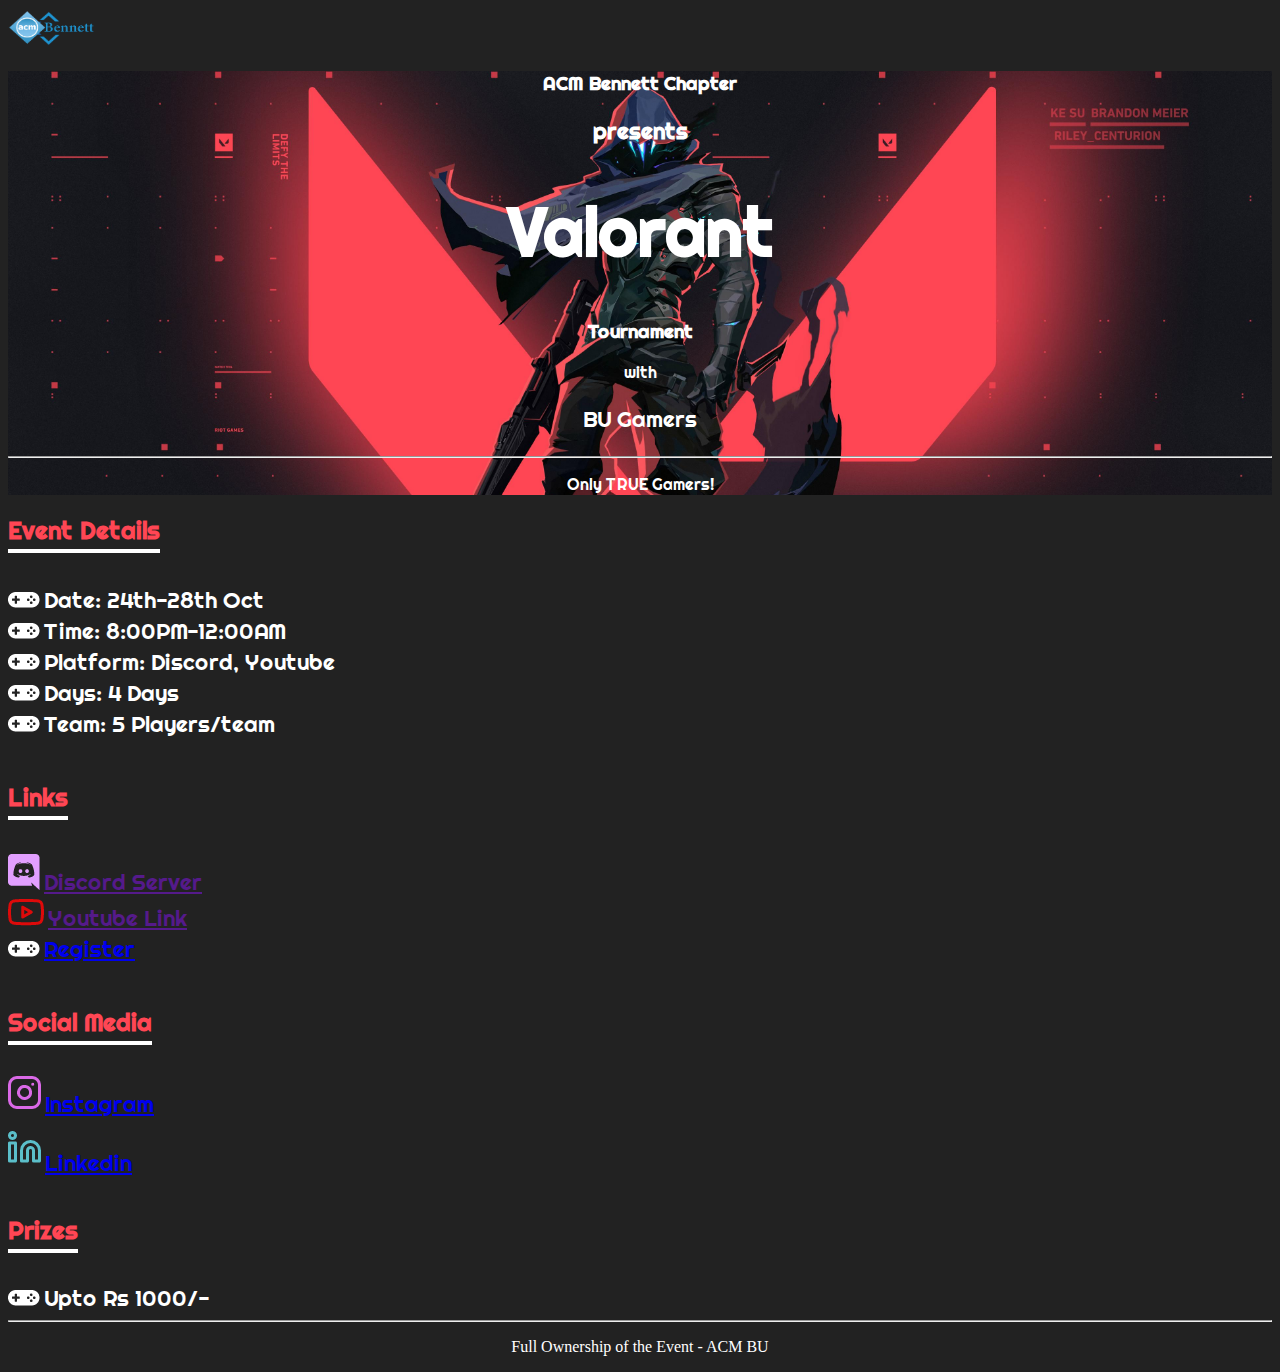
<file: ValorantEvent/index.html>
<!doctype html>
<html lang="en">
  <head>
    <!-- Required meta tags -->
    <meta charset="utf-8">
    <meta name="viewport" content="width=device-width, initial-scale=1, shrink-to-fit=no">

    <!-- Bootstrap CSS -->
    <link rel="stylesheet" href="https://cdn.jsdelivr.net/npm/bootstrap@4.5.3/dist/css/bootstrap.min.css" integrity="sha384-TX8t27EcRE3e/ihU7zmQxVncDAy5uIKz4rEkgIXeMed4M0jlfIDPvg6uqKI2xXr2" crossorigin="anonymous">

      
      <link href="https://fonts.googleapis.com/css2?family=Righteous&display=swap" rel="stylesheet">
      <!-- background-color: #FE4553;-->
      
      <link href="style.css" rel="stylesheet">
      
    <title>Valorant Event</title>
  </head>
  <body class="cursor">
          
      <!-- Image and text -->
      <nav class="navbar navbar-dark">
        <a class="navbar-brand" href="#">
            <img src="ACM%20Bennett.png" width="90" height="40" class="d-inline-block align-top" alt="" loading="lazy">
          </a>
      </nav>
      
      <div>
        
          <div class="jumbotron font-page font-white textcenter">
              <div id="innertext" class="col-sm-4">
            <h3>ACM Bennett Chapter</h3>
                  <h3 class="verysmallfont">presents</h3>
            <h1>Valorant</h1>
                  <h3>Tournament</h3>
            with
            <p class="lead verysmallfont">BU Gamers</p>
            <hr class="my-4">
            <p>Only TRUE Gamers!</p>
              </div>

        </div>
      
      </div>
      <div class="container" id="event">
      <div class="font-page row" >
         <div class="valobg col-sm-6">
          <h2 class="valocolor"><span class="ul">Event Details</span></h2>
          <br>
          <div class="font-white p">
            <img src="crosshair.png"/>
              <span class="normalfont">Date: 24th-28th Oct</span>
          </div>
          <div class="font-white p">
            <img src="crosshair.png"/>
              <span class="normalfont">Time: 8:00PM-12:00AM</span>
          </div>
          <div class="font-white p">
            <img src="crosshair.png"/>
              <span class="normalfont">Platform: Discord, Youtube</span>
          </div>
              <div class="font-white p">
            <img src="crosshair.png"/>
              <span class="normalfont">Days: 4 Days</span>
          </div>
             <div class="font-white p">
            <img src="crosshair.png"/>
              <span class="normalfont">Team: 5 Players/team</span>
          </div>
          <br>
          </div>
          <div class="col-sm-3 valobg">
          
              <h2 class="valocolor"><span class="ul">Links</span></h2>
          <br>
          <div class="font-white p">
                <img src="discord.png"/>
                  <span class="normalfont"><a href="">Discord Server</a></span>
                </div>
          <div class="font-white p">
                <img src="yt.png"/>
                  <span class="normalfont"><a href="">Youtube Link</a></span>
                </div>
              <div class="font-white p">
                <img src="crosshair.png"/>
                  <span class="normalfont"><a href="https://pranjalgupta362.typeform.com/to/TwxrGpPG">Register</a></span>
                </div>
              <br>
          </div>   
          <div class="col-sm-3 valobg">
          
              <h2 class="valocolor"><span class="ul">Social Media</span></h2>
              <br>
              <div class="font-white">
                <img id="instalogo" src="instagramlogo.png"/>
                  <span class="normalfont"><a href="#">Instagram</a></span>
                </div>
              <br>
              <div class="font-white">
                <img id="linkedinlogo" src="linkedinlogo.png"/>
                  <span class="normalfont"><a href="#">Linkedin</a></span>
                </div>
          </div>
      </div>
      </div>
      <br>
      <div class="container">
      
          <h2 class="valocolor font-page"><span class="ul">Prizes</span></h2>
          <br>    
          <div class="font-white">
                <img src="crosshair.png"/>
                  <span class="normalfont font-page">Upto Rs 1000/-</span>
                </div>
    </div>
                
      
            <hr class="whitebg">
      <div class="container textcenter font-white">
          <p>Full Ownership of the Event - ACM BU</p>
      </div>

    <script src="https://code.jquery.com/jquery-3.5.1.slim.min.js" integrity="sha384-DfXdz2htPH0lsSSs5nCTpuj/zy4C+OGpamoFVy38MVBnE+IbbVYUew+OrCXaRkfj" crossorigin="anonymous"></script>
    <script src="https://cdn.jsdelivr.net/npm/bootstrap@4.5.3/dist/js/bootstrap.bundle.min.js" integrity="sha384-ho+j7jyWK8fNQe+A12Hb8AhRq26LrZ/JpcUGGOn+Y7RsweNrtN/tE3MoK7ZeZDyx" crossorigin="anonymous"></script>
  </body>
</html>
</file>
<file: ValorantEvent/style.css>
body{
              
              background-color: #222222;
    cursor:url("https://img.icons8.com/bubbles/50/000000/electrified-cursor.png"),default;
              
          }
          .valobg{
              
              background-color: #222222;
              
          }
          .textcenter{
              
              text-align: center;
              
          }
          .font-page{
              
              font-family: 'Righteous', cursive;
              
          }
          .font-white{
              
              color: white;
              
          }
          h1{
              
              font-size:420%;
              
          }
          .jumbotron{
              
              background-image: url(3037905.jpg);
              background-size: 100%;
              background-repeat: no-repeat;
              border-top-left-radius: 0px;
              border-top-right-radius: 0px;
          }
          @media (max-width: 908px) {
            
              .jumbotron{
              background-image: url(valoimg2.jpg);
                  background-blend-mode: darken;
                  background-size: 100%;
              background-repeat: no-repeat;
              background-color: #FE4553;
              border-top-left-radius: 0px;
              border-top-right-radius: 0px;
          }  
              
            }
          .blue{
              color: aqua;
          }
          .valocolor{
              color: #FF4654;
          }
          .whitebg{
              background-color: #8DEFF6;
          }
          #collab{
              
              color: white;
              
          }
          .ul{
              
              border-bottom: 4px solid white;
              padding-bottom: 3px;
              
          }
          .normalfont{
              
              font-size: 140%;
              
          }
          nav{
              
              background-color: #222222;
              
          }
          .smallfont{
              
              font-size: 58%;
              
          }
          .verysmallfont{
              
              font-size:140%;
              
          }
          .veryverysmall{
              
              font-size:100% !important;
              
          }
          #instalogo{
              
              position: relative;
              bottom: 3px;
              
          }
          #linkedinlogo{
              
              position: relative;
              bottom: 8px;
              
          }
          .p{
              
              padding-bottom: 3px;
              
          }
</file>
